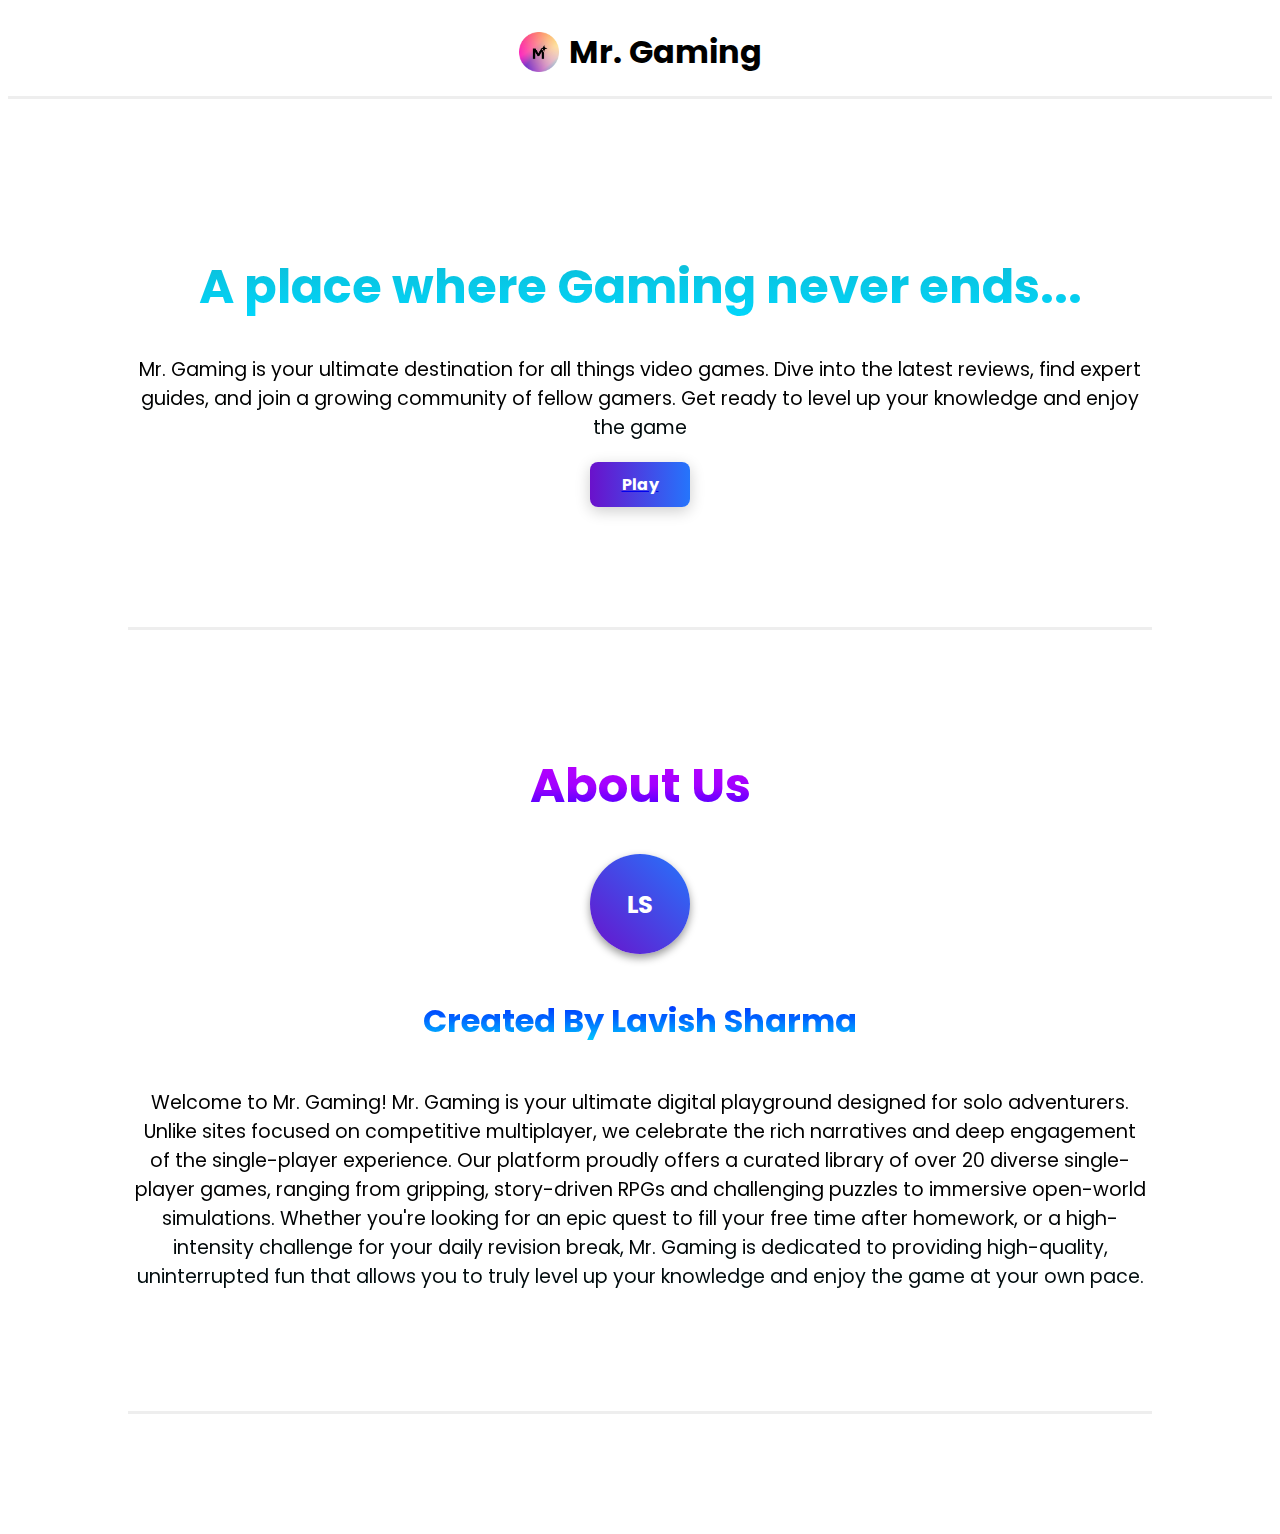
<file: index.html>
<!DOCTYPE html>
<html lang="en">
<head>
    <link rel="shortcut icon" href="Untitled_design__7_-removebg-preview.png" type="image/x-icon">
    <link rel="preconnect" href="https://fonts.googleapis.com">
    <link rel="preconnect" href="https://fonts.gstatic.com" crossorigin>
    <link href="https://fonts.googleapis.com/css2?family=Poppins:ital,wght@0,100;0,200;0,300;0,400;0,500;0,600;0,700;0,800;0,900;1,100;1,200;1,300;1,400;1,500;1,600;1,700;1,800;1,900&display=swap" rel="stylesheet">
    <meta charset="UTF-8">
    <meta name="viewport" content="width=device-width, initial-scale=1.0">
    <link rel="stylesheet" href="index.css">
    <title>Mr. Gaming</title>
</head>
<body>
    <header class="row">
        <img src="Untitled_design__7_-removebg-preview.png" width="40" height="40" alt="Logo">
        <h1 class="index-html">Mr. Gaming</h1>
    </header>
    <hr class="header-line" /> 

    <div>
        <h1 class="section1-html">A place where Gaming never ends...</h1>
        <p class="des1-html">Mr. Gaming is your ultimate destination for all things video games. Dive into the latest reviews, find expert guides, and join a growing community of fellow gamers. Get ready to level up your knowledge and enjoy the game</p>
        <a href="game.html"><button class="gradient-button">Play</button></a>
    </div>
     <hr class="header2-line" /> 
     <div>
       <h1 class="section2-html">About Us</h1> 
       <div class="circle-text">LS</div>
       <h4 class="section3-html">Created By Lavish Sharma</h4>
       <p class="des1-html">Welcome to Mr. Gaming! Mr. Gaming is your ultimate digital playground designed for solo adventurers. Unlike sites focused on competitive multiplayer, we celebrate the rich narratives and deep engagement of the single-player experience. Our platform proudly offers a curated library of over 20 diverse single-player games, ranging from gripping, story-driven RPGs and challenging puzzles to immersive open-world simulations. Whether you're looking for an epic quest to fill your free time after homework, or a high-intensity challenge for your daily revision break, Mr. Gaming is dedicated to providing high-quality, uninterrupted fun that allows you to truly level up your knowledge and enjoy the game at your own pace.</p>
     </div>
     <hr class="header2-line" /> 
</body>
</html>
</file>
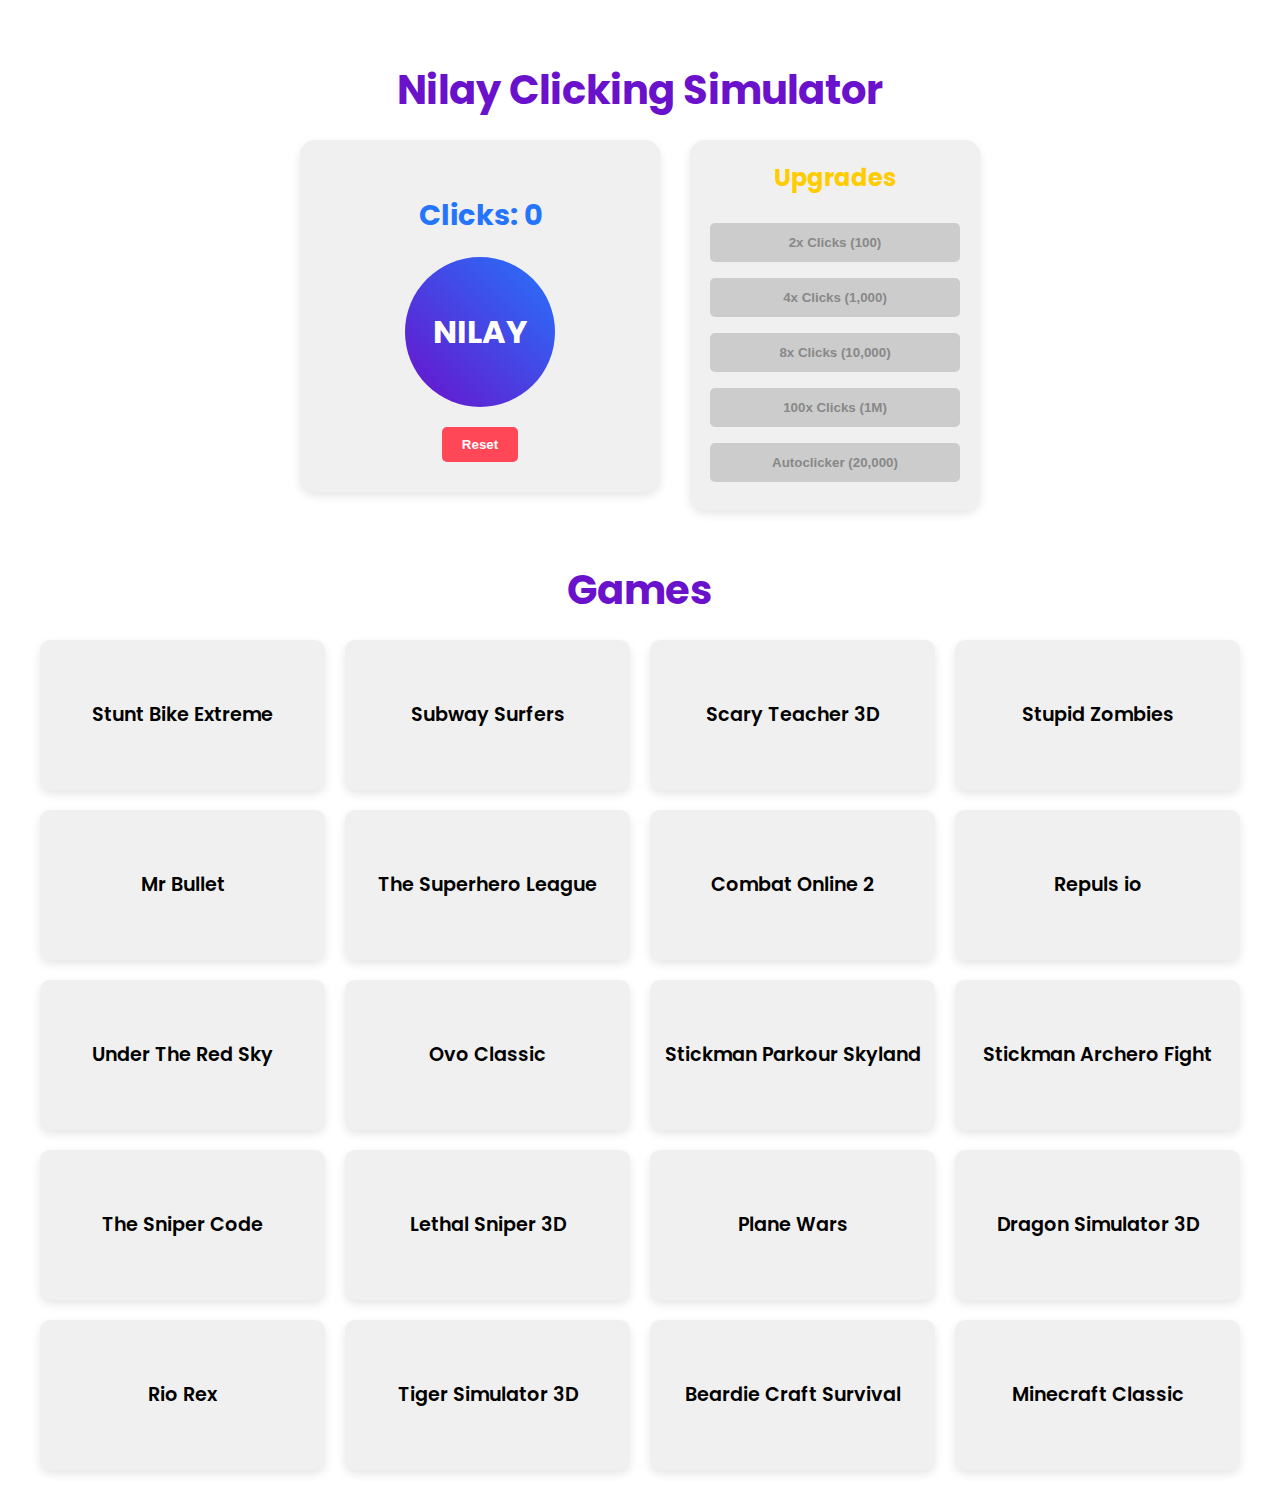
<file: game.html>
<!DOCTYPE html>
<html lang="en">
<head>
    <link rel="shortcut icon" href="Untitled_design__7_-removebg-preview.png" type="image/x-icon">
    <link rel="preconnect" href="https://fonts.googleapis.com">
    <link rel="preconnect" href="https://fonts.gstatic.com" crossorigin>
    <link href="https://fonts.googleapis.com/css2?family=Poppins:ital,wght@0,100;0,200;0,300;0,400;0,500;0,600;0,700;0,800;0,900;1,100;1,200;1,300;1,400;1,500;1,600;1,700;1,800;1,900&display=swap" rel="stylesheet">
    <meta charset="UTF-8">
    <meta name="viewport" content="width=device-width, initial-scale=1.0">
    <link rel="stylesheet" href="game.css">
    <title>Mr. Gaming - Games</title>
</head>
<body>
    <h1 class="page-title">Nilay Clicking Simulator</h1>
    <div class="game-container">
        <div class="simulator-box">
            <h2 id="score-display">Clicks: 0</h2>
            <div class="click-area" id="click-button">
                NILAY
            </div>
            <button id="reset-button" class="reset-button">Reset</button>
        </div>
        
        <div class="store">
            <h2>Upgrades</h2>
            <button id="upgrade-2x" class="store-button">2x Clicks (100)</button>
            <button id="upgrade-4x" class="store-button">4x Clicks (1,000)</button>
            <button id="upgrade-8x" class="store-button">8x Clicks (10,000)</button>
            <button id="upgrade-100x" class="store-button">100x Clicks (1M)</button>
            <button id="autoclicker" class="store-button">Autoclicker (20,000)</button>
        </div>
    </div>
    
    <h1 class="page-title">Games</h1>
    <div class="games-grid">
        <a href="https://poki.com/en/g/stunt-bike-extreme" target="_blank" class="game-card">Stunt Bike Extreme</a>
        <a href="https://poki.com/en/g/subway-surfers" target="_blank" class="game-card">Subway Surfers</a>
        <a href="https://poki.com/en/g/scary-teacher-3d" target="_blank" class="game-card">Scary Teacher 3D</a>
        <a href="https://poki.com/en/g/stupid-zombies" target="_blank" class="game-card">Stupid Zombies</a>
        <a href="https://poki.com/en/g/mr-bullet" target="_blank" class="game-card">Mr Bullet</a>
        <a href="https://poki.com/en/g/the-superhero-league" target="_blank" class="game-card">The Superhero League</a>
        <a href="https://poki.com/en/g/combat-online-2" target="_blank" class="game-card">Combat Online 2</a>
        <a href="https://poki.com/en/g/repuls-io" target="_blank" class="game-card">Repuls io</a>
        <a href="https://poki.com/en/g/under-the-red-sky" target="_blank" class="game-card">Under The Red Sky</a>
        <a href="https://poki.com/en/g/ovo-classic" target="_blank" class="game-card">Ovo Classic</a>
        <a href="https://poki.com/en/g/stickman-parkour-skyland" target="_blank" class="game-card">Stickman Parkour Skyland</a>
        <a href="https://poki.com/en/g/stickman-archero-fight" target="_blank" class="game-card">Stickman Archero Fight</a>
        <a href="https://poki.com/en/g/the-sniper-code" target="_blank" class="game-card">The Sniper Code</a>
        <a href="https://poki.com/en/g/lethal-sniper-3d-army-soldier" target="_blank" class="game-card">Lethal Sniper 3D</a>
        <a href="https://poki.com/en/g/plane-wars" target="_blank" class="game-card">Plane Wars</a>
        <a href="https://poki.com/en/g/dragon-simulator-3d" target="_blank" class="game-card">Dragon Simulator 3D</a>
        <a href="https://poki.com/en/g/rio-rex" target="_blank" class="game-card">Rio Rex</a>
        <a href="https://poki.com/en/g/tiger-simulator-3d" target="_blank" class="game-card">Tiger Simulator 3D</a>
        <a href="https://poki.com/en/g/beardie-craft-survival" target="_blank" class="game-card">Beardie Craft Survival</a>
        <a href="https://classic.minecraft.net/" target="_blank" class="game-card">Minecraft Classic</a>
    </div>
    
    <script src="game.js"></script>
</body>
</html>
</file>
<file: index.css>
.index-html {
    color: black; 
    font-family: Poppins;
    font-size: 2rem;
    margin: 0;
}

.row {
    display: flex;
    align-items: center;
    gap: 10px; 
    justify-content: center; 
    padding: 20px 0; 
}

.header-line {
    border: 0; 
    height: 3px; 
    background-color: #eee; 
    margin: 0; 
}

.header2-line {
    border: 0; 
    height: 3px; 
    background-color: #eee; 
    margin: 120px; 
}

.section1-html {
    text-align: center;
    font-family: Poppins;
    font-size: 3rem;
    padding-top: 120px;
    background: linear-gradient(blue, #12b0c5, rgb(0, 217, 255)); 
    -webkit-background-clip: text;
    background-clip: text;
    -webkit-text-fill-color: transparent;
    color: transparent; 
}
.section2-html {
    text-align: center;
    font-family: Poppins;
    font-size: 3rem;
    padding-top: 0px;
    background: linear-gradient(rgb(195, 0, 255), #a200ff, rgb(17, 0, 255)); 
    -webkit-background-clip: text;
    background-clip: text;
    -webkit-text-fill-color: transparent;
    color: transparent; 
}
.section3-html {
    text-align: center;
    font-family: Poppins;
    font-size: 2rem;
    padding-top: 0px;
    background: linear-gradient(rgb(0, 26, 255), #006eff, rgb(0, 225, 255)); 
    -webkit-background-clip: text;
    background-clip: text;
    -webkit-text-fill-color: transparent;
    color: transparent; 
}
.des1-html {
    background: linear-gradient(rgb(0, 0, 0), #000000, rgb(0, 13, 15)); 
    text-align: center;
    font-family: Poppins;
    font-size: 1.2rem;
    -webkit-background-clip: text;
    background-clip: text;
    -webkit-text-fill-color: transparent;
    color: transparent; 
    padding: 0 10%; 
}

.gradient-button {
    font-family: Poppins;
    padding: 10px 20px;
    border: none;
    border-radius: 8px;
    cursor: pointer;
    color: white; 
    font-size: 16px;
    font-weight: bold;
    background: linear-gradient(to right, #6a11cb, #2575fc);
    transition: all 0.5s ease-in-out; 
    box-shadow: 0 4px 15px rgba(0, 0, 0, 0.2);
    display: block;
    width: 100px; 
    margin: 20px auto; 
}
.gradient-button:hover {
    background: linear-gradient(to right, #2575fc, #6a11cb);
    box-shadow: 0 6px 20px rgba(0, 0, 0, 0.3);
    transform: translateY(-2px);
}
.gradient-button:active {
    transform: translateY(0);
    box-shadow: 0 2px 10px rgba(0, 0, 0, 0.2);
}
.circle-text {
  width: 100px;
  height: 100px;
  border-radius: 50%;
  background: linear-gradient(45deg, #6a11cb, #2575fc); 
  display: block;
  margin: 30px auto;
  display: flex;
  justify-content: center;
  align-items: center;
  color: white;
  font-family: Poppins, sans-serif;
  font-size: 1.5rem;
  font-weight: bold;
  box-shadow: 0 4px 8px rgba(0, 0, 0, 0.4);
}
</file>
<file: game.css>
body {
    font-family: 'Poppins', sans-serif;
    background-color: #ffffff;
    color: #000000;
    margin: 0;
    padding: 20px;
    text-align: center;
}

.page-title {
    font-size: 2.5rem;
    color: #6a11cb;
    margin-top: 40px;
    margin-bottom: 20px;
}
.game-container {
    display: flex;
    justify-content: center;
    align-items: flex-start;
    gap: 30px;
    margin-bottom: 50px;
}

.simulator-box {
    background: #f0f0f0;
    padding: 30px;
    border-radius: 15px;
    box-shadow: 0 4px 10px rgba(0, 0, 0, 0.1);
    width: 300px;
}

.store {
    background: #f0f0f0;
    padding: 20px;
    border-radius: 15px;
    box-shadow: 0 4px 10px rgba(0, 0, 0, 0.1);
    width: 250px;
    display: flex;
    flex-direction: column;
    align-items: center;
}

.store h2 {
    color: #ffcc00;
    margin-top: 0;
}

.store-button {
    width: 100%;
    padding: 12px;
    margin: 8px 0;
    border: none;
    border-radius: 5px;
    background-color: #2575fc;
    color: white; 
    font-weight: 600;
    cursor: pointer;
    transition: background-color 0.2s, transform 0.1s;
}

.store-button:hover:enabled {
    background-color: #1a5acb;
    transform: translateY(-1px);
}

.store-button:disabled {
    background-color: #cccccc;
    color: #888888;
    cursor: not-allowed;
}
#score-display {
    color: #2575fc;
    font-size: 1.8rem;
    margin-bottom: 20px;
}

.click-area {
    width: 150px;
    height: 150px;
    border-radius: 50%;
    background: linear-gradient(45deg, #6a11cb, #2575fc);
    display: flex;
    justify-content: center;
    align-items: center;
    font-size: 2rem;
    font-weight: 700;
    color: white;
    cursor: pointer;
    margin: 0 auto 20px auto;
    transition: transform 0.1s ease-in-out, box-shadow 0.2s ease;
}

.click-area:hover {
    box-shadow: 0 0 20px rgba(37, 117, 252, 0.8);
}

.click-area:active {
    transform: scale(0.95);
}

.reset-button {
    padding: 10px 20px;
    border: none;
    border-radius: 5px;
    background-color: #ff4757;
    color: white;
    font-weight: 600;
    cursor: pointer;
    transition: background-color 0.2s;
}

.reset-button:hover {
    background-color: #e63946;
}
.games-grid {
    display: grid;
    grid-template-columns: repeat(auto-fit, minmax(280px, 1fr)); 
    gap: 20px;
    padding: 0 20px;
}

.game-card {
    display: flex;
    justify-content: center;
    align-items: center;
    text-align: center;
    text-decoration: none; 
    height: 150px; 
    border-radius: 10px;
    color: #000000;
    font-size: 1.2rem;
    font-weight: 600;
    background: #f0f0f0;
    box-shadow: 0 4px 10px rgba(0, 0, 0, 0.1);
    transition: all 0.3s ease-in-out;
}

.game-card:hover {
    transform: translateY(-5px);
    box-shadow: 0 8px 20px rgba(37, 117, 252, 0.5);
    background: linear-gradient(135deg, #e0e0e0, #ffffff); 
}
</file>
